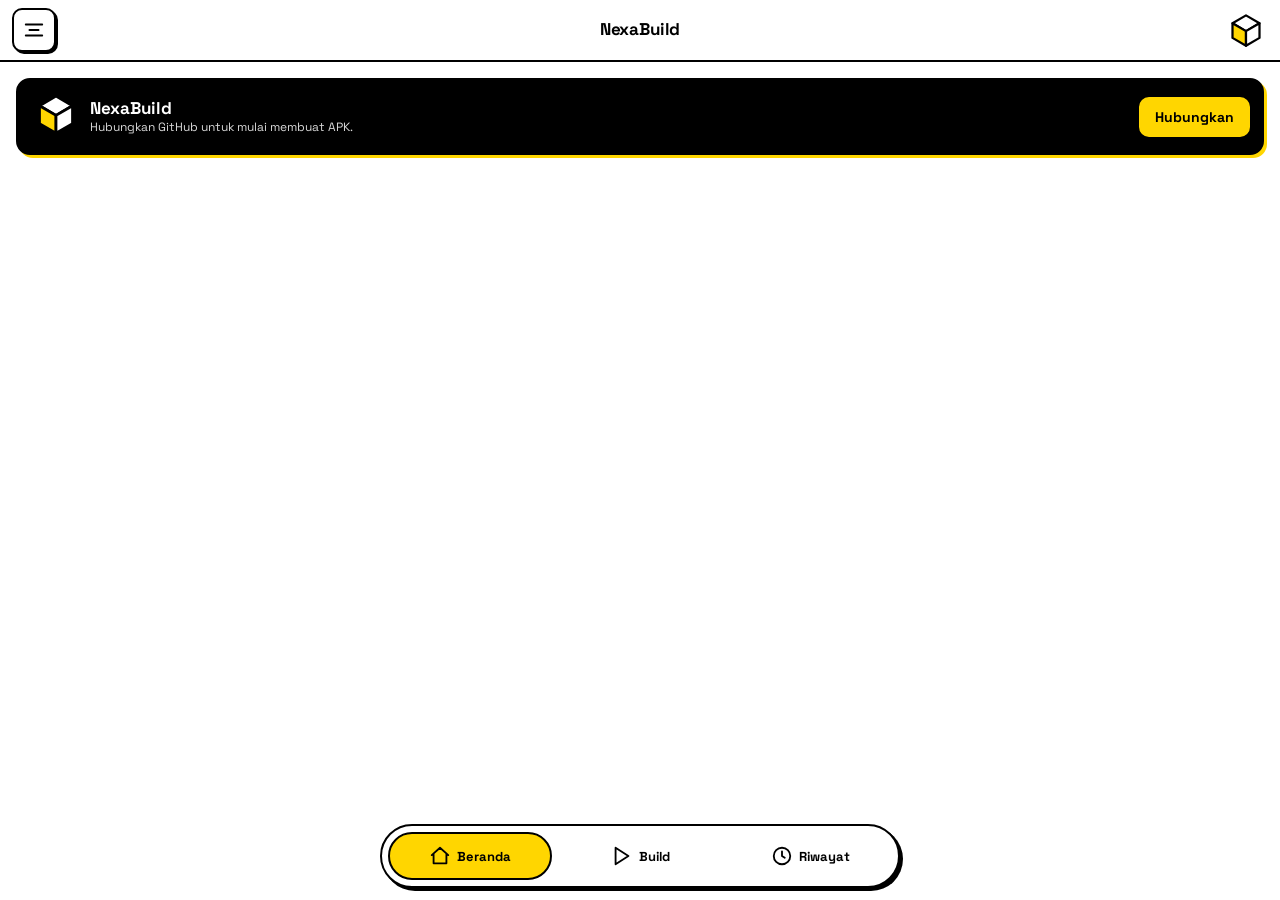
<file: index.html>
<!doctype html>
<html lang="id">
<head>
<meta charset="utf-8">
<meta name="viewport" content="width=device-width,initial-scale=1,viewport-fit=cover">
<meta name="theme-color" content="#ffffff">
<meta name="description" content="Ubah proyek menjadi APK lewat GitHub Actions, langsung dari HP. Gratis dan berjalan di akun GitHub-mu sendiri.">
<meta name="color-scheme" content="light">
<meta name="mobile-web-app-capable" content="yes">
<meta name="apple-mobile-web-app-capable" content="yes">
<meta name="apple-mobile-web-app-title" content="NexaBuild">
<link rel="apple-touch-icon" href="icons/apple-touch-icon.png">
<link rel="preconnect" href="https://fonts.googleapis.com"><link rel="preconnect" href="https://fonts.gstatic.com" crossorigin>
<link href="https://fonts.googleapis.com/css2?family=JetBrains+Mono:wght@500;700&family=Space+Grotesk:wght@400;500;700&display=swap" rel="stylesheet">
<link rel="manifest" href="manifest.json">
<link rel="icon" href="data:image/svg+xml,%3Csvg xmlns='http://www.w3.org/2000/svg' viewBox='0 0 32 32'%3E%3Crect width='32' height='32' fill='%23fff'/%3E%3Cg stroke='%23000' stroke-width='2' stroke-linejoin='round'%3E%3Cpolygon points='16,3 28,10 16,17 4,10' fill='%23fff'/%3E%3Cpolygon points='4,10 16,17 16,30 4,23' fill='%23FFD600'/%3E%3Cpolygon points='28,10 16,17 16,30 28,23' fill='%23fff'/%3E%3C/g%3E%3C/svg%3E">
<link rel="stylesheet" href="css/app.css">
<title>NexaBuild</title>
</head>
<body>
<header id="bar">
<button class="sq" id="mn" aria-label="Buka menu koneksi"><svg viewBox="0 0 24 24"><path d="M3 6h18M7 12h10M3 18h18"/></svg></button>
<h1>NexaBuild</h1>
<svg class="lg" id="logo" viewBox="0 0 32 32" aria-hidden="true"><polygon points="16,3 28,10 16,17 4,10" fill="#fff"/><polygon points="4,10 16,17 16,30 4,23" fill="#FFD600"/><polygon points="28,10 16,17 16,30 28,23" fill="#fff"/></svg>
</header>
<div id="pt">Tarik untuk muat ulang</div>

<main>
<section id="v-home"></section>
<section id="v-build" hidden>
<h1>Build</h1>
<div class="qb" id="qb" hidden></div><div class="qb" id="sync" hidden></div>

<div class="sc">
<div class="sh"><b>Sumber proyek</b><span class="tag" id="ut" hidden></span></div>
<select id="sr" hidden><option value="">-</option><option value="zip">zip</option><option value="url">url</option><option value="scratch">scratch</option></select>
<div class="seg3" id="srcs"><button data-v="zip" aria-pressed="false">File</button><button data-v="url" aria-pressed="false">URL</button><button data-v="scratch" aria-pressed="false">Dari nol</button></div>
<div id="szf" hidden><label class="dz" id="dz"><input id="zf" type="file" accept=".zip,.html,.htm"><span class="dzi"><svg viewBox="0 0 24 24"><path d="M12 16V4M7 9l5-5 5 5M4 16v4h16v-4"/></svg></span><span class="dzt"><b id="dzt">Pilih ZIP atau HTML</b><em id="dzs">Maks 50 MB</em></span><span class="dzb" id="dzb">Pilih</span><button class="sq" id="dzx" hidden aria-label="Hapus file"><svg viewBox="0 0 24 24"><path d="M6 6l12 12M18 6L6 18"/></svg></button></label></div>
<div id="uf" hidden><label>URL target<input id="su" type="url" placeholder="Situs web, repo Git, atau link ZIP" autocapitalize="off"></label><button class="btn w" id="anb" style="margin-bottom:10px">Baca URL</button></div>
<div id="sbw" hidden><div class="g2c"><label id="rfw">Branch / tag<input id="rf" placeholder="default" autocapitalize="off"></label><label>Subfolder<input id="sb" placeholder="root" autocapitalize="off"></label></div></div>
<div id="an"></div>
<label id="kdw" hidden>Jenis proyek (manual)<select id="kd"><option value="">Pilih jenis</option><option value="web">Web (HTML/JS)</option><option value="flutter">Flutter</option><option value="capacitor">Capacitor</option><option value="rn">React Native / Expo</option><option value="gradle">Gradle Android</option></select></label>
<div id="tplw" hidden><p style="margin:10px 0 6px">Template cepat</p><div class="tpl" id="tpl"></div></div>
</div>

<div class="sc">
<div class="sh"><b>Identitas</b></div>
<label><span class="lb">Nama aplikasi<span class="au" data-f="name"></span></span><input id="name" autocomplete="off"></label>
<label><span class="lb">Package name<span class="au" data-f="pkg"></span></span><input id="pkg" placeholder="otomatis jika kosong" autocapitalize="off"><small class="fe" id="pe"></small></label>
<div class="g2c"><label><span class="lb">versionName<span class="au" data-f="vn"></span></span><input id="vn" value="1.0.0"></label><label><span class="lb">versionCode<span class="au" data-f="vc"></span></span><input id="vc" type="number" value="1" inputmode="numeric"><small class="fe" id="ve"></small></label></div>
</div>

<details class="sc" open><summary class="sh"><b>Tampilan dan perilaku</b></summary>
<label>URL WebView<input id="url" type="url" placeholder="kosong = layar teks" autocapitalize="off"></label>
<div class="g2c"><label>Orientasi<select id="ori"><option value="unspecified">Bebas</option><option value="portrait">Portrait</option><option value="landscape">Landscape</option></select></label><label>Warna tema<input id="col" type="color" value="#ffd600"></label></div>
<label class="sw"><span>Layar penuh</span><input type="checkbox" id="fs"></label>
<div class="sw"><span>Warna status bar</span><input id="stc" type="color" value="#ffd600"><input type="checkbox" id="scb"></div>
<label class="sw"><span>Tarik untuk muat ulang</span><input type="checkbox" id="pull"></label><label class="sw"><span>Halaman offline</span><input type="checkbox" id="of"></label><label class="sw"><span>Tautan luar dibuka di browser</span><input type="checkbox" id="extl"></label><label class="sw"><span>Izinkan zoom</span><input type="checkbox" id="zm"></label><label class="sw"><span>Layar tetap menyala</span><input type="checkbox" id="kp"></label><label class="sw"><span>Mode kiosk</span><input type="checkbox" id="ki"></label>
<label class="sw"><span>Unggah berkas dan kamera di halaman</span><input type="checkbox" id="upl"></label>
<label class="sw"><span>Unduhan berkas</span><input type="checkbox" id="dwn"></label>
<label class="sw"><span>Cegah tangkapan layar</span><input type="checkbox" id="sec"></label>
<label class="sw"><span>Tekan dua kali untuk keluar</span><input type="checkbox" id="dbl"></label>
<label class="sw"><span>Minta izin saat aplikasi dibuka</span><input type="checkbox" id="rp" checked></label>
<div class="sw"><span>Splash screen</span><input id="spc" type="color" value="#ffd600"><input type="checkbox" id="spl"></div>
<label style="margin-top:10px">User agent<input id="ua" placeholder="bawaan" autocapitalize="off"></label>
</details>

<details class="sc"><summary class="sh"><b>Izin</b></summary>
<label class="sw"><span>Internet</span><input class="pm" type="checkbox" value="internet" checked></label><label class="sw"><span>Kamera</span><input class="pm" type="checkbox" value="camera"></label><label class="sw"><span>Penyimpanan</span><input class="pm" type="checkbox" value="storage"></label><label class="sw"><span>Lokasi</span><input class="pm" type="checkbox" value="location"></label><label class="sw"><span>Notifikasi</span><input class="pm" type="checkbox" value="notifications"></label>
</details>

<details class="sc"><summary class="sh"><b>Build dan rilis</b></summary>
<div class="g2c"><label>Format<select id="fmt"><option value="apk">APK</option><option value="aab">AAB</option><option value="both">APK + AAB</option></select></label><label>Varian<select id="var"><option value="release">Release</option><option value="debug">Debug</option></select></label></div>
<div class="g2c"><label>minSdk (min 26)<input id="min" type="number" value="26" inputmode="numeric"></label><label>Nama file<input id="out" placeholder="otomatis" autocapitalize="off"></label></div>
<label class="sw"><span>R8 minify dan shrink</span><input type="checkbox" id="mf"></label><label class="sw"><span>APK per ABI</span><input type="checkbox" id="abi"></label><label class="sw"><span>versionCode naik otomatis</span><input type="checkbox" id="ai" checked></label>
<label class="sw" id="ovw"><span>Terapkan nama dan package ke proyek</span><input type="checkbox" id="ov" checked></label><p class="muted">versionCode dan versionName tetap diperbarui agar build baru dapat menggantikan APK terpasang.</p>
<label style="margin-top:10px">Argumen Gradle<input id="ar" placeholder="--warning-mode all" autocapitalize="off"></label>
<label>Flavors<input id="fl" placeholder="free,pro" autocapitalize="off"></label>
<label>BuildConfig fields<textarea id="bc" rows="2" placeholder="API_URL=https://contoh.com" autocapitalize="off"></textarea></label>
<label>Catatan rilis<input id="nt" placeholder="masuk ke GitHub Release"></label>
<div class="g2c"><label>Preset<select id="ps"></select></label><label>&nbsp;<button class="btn w" id="psv">Simpan</button></label></div>
<div class="g2c" style="margin-top:8px"><button class="btn w" id="ex">Ekspor JSON</button><label class="btn w" style="margin:0;cursor:pointer">Impor JSON<input id="im2" type="file" accept=".json" hidden></label></div>
</details>

<details class="sc"><summary class="sh"><b>Ikon</b></summary>
<label>Ikon aplikasi (PNG)<input id="ic" type="file" accept="image/png"></label><p id="im"></p>
<div class="sw"><span>Warna latar ikon</span><input id="icbgc" type="color" value="#ffd600"><input type="checkbox" id="icbgs"></div>
</details>

<details class="sc"><summary class="sh"><b>Penandatanganan</b></summary>
<div class="sw" style="border-top:0"><span>Kunci tetap otomatis</span><span class="tag" id="fkt">?</span></div>
<p>Agar APK baru bisa dipasang di atas versi lama, semua build harus memakai kunci yang sama. Aktifkan sekali. Kunci disimpan terenkripsi di repo build. Tanpa ini, setiap build memakai kunci baru dan versi lama harus dihapus dulu.</p>
<button class="btn" id="fkb">Aktifkan kunci tetap</button><p id="fkm" style="margin-top:8px"></p>
<p style="margin-top:12px"><b>Atau pakai keystore sendiri:</b></p>
<label>File keystore<input id="ksf" type="file" accept=".jks,.keystore,.p12"></label>
<div class="g2c"><label>Password<input id="ksp" type="password" autocomplete="off"></label><label>Alias<input id="kal" value="key" autocapitalize="off"></label></div>
<button class="btn w" id="ksb">Simpan ke repo build</button><p id="ksm" style="margin-top:8px"></p>
</details>

<button class="btn" id="go">Build</button>
<p id="bm" style="margin-top:8px"></p>

<div class="term" id="term">
<div class="th"><div class="pc"><b id="pct" data-v="0">0</b><span>%</span></div>
<div class="tx"><span id="tt2" role="status" aria-live="polite">Menunggu build dimulai</span><em id="el">00:00</em></div>
<button class="sq" id="mm" aria-label="Menu konsol" aria-expanded="false"><svg viewBox="0 0 24 24"><path d="M12 5h.01M12 12h.01M12 19h.01" stroke-width="4"/></svg></button></div>
<div class="menu" id="mu" hidden>
<button id="cp">Salin log</button><button id="dt">Unduh .txt</button><button id="as" aria-pressed="true">Auto-scroll</button>
<div class="mf"><button data-f="" aria-pressed="true">Semua</button><button data-f="w" aria-pressed="false">Peringatan</button><button data-f="e" aria-pressed="false">Error</button></div>
<input id="sq" placeholder="Cari log" aria-label="Cari log"><button id="cn">Batalkan build</button></div>
<div class="pbar"><i id="pf"></i></div>
<div id="hn"></div>
<div id="tb"><div id="nl"></div><details id="lgd" hidden><summary>Log lengkap</summary><div id="gl"></div></details></div>
</div>
<div id="rs"></div>
</section>
<section id="v-hist" hidden>
<h1>Riwayat</h1>
<div class="row"><input id="hq" placeholder="Cari nama" aria-label="Cari"><select id="hf" aria-label="Filter status"><option value="">Semua</option><option value="success">Berhasil</option><option value="failure">Gagal</option><option value="cancelled">Dibatalkan</option></select></div>
<div id="hl"></div>
</section>
</main>

<nav id="nav">
<button data-t="0" aria-label="Beranda"><svg viewBox="0 0 24 24"><path d="M3 11l9-8 9 8M5 10v10h14V10"/></svg><span>Beranda</span></button>
<button data-t="1" aria-label="Build"><svg viewBox="0 0 24 24"><path d="M5 3l14 9-14 9z"/></svg><span>Build</span></button>
<button data-t="2" aria-label="Riwayat"><svg viewBox="0 0 24 24"><circle cx="12" cy="12" r="9"/><path d="M12 7v5l3 2"/></svg><span>Riwayat</span></button>
</nav>

<div id="sc"></div>
<aside id="dr" aria-label="Koneksi GitHub" aria-hidden="true">
<div class="dh"><h2>Koneksi GitHub</h2><button class="sq" id="dx" aria-label="Tutup"><svg viewBox="0 0 24 24"><path d="M5 5l14 14M19 5L5 19"/></svg></button></div>
<div class="card" id="ds"></div>
<div class="card" id="rpw" hidden><b>Repo build masih public</b><p>ZIP sumber dan berkas ikon yang diunggah bisa terlihat publik, termasuk riwayat commit. Jadikan repo private sebelum memproses proyek pribadi.</p><button class="btn" id="priv">Jadikan repo private</button></div>
<label>Personal access token<div class="pw"><input id="tk" type="password" autocomplete="off" autocapitalize="off"><button class="sq" id="te" aria-label="Tampilkan token"><svg viewBox="0 0 24 24"><path d="M2 12s4-7 10-7 10 7 10 7-4 7-10 7S2 12 2 12z"/><circle cx="12" cy="12" r="3"/></svg></button></div></label>
<div class="row"><label>Username template<input id="tu" value="buildernexa" autocapitalize="off" autocomplete="off"></label><label>Nama repo<input id="tr" value="apk-template" autocapitalize="off" autocomplete="off"></label></div>
<div class="stack"><button class="btn" id="lb">Hubungkan</button>
<div class="row" style="margin:0"><button class="btn w" id="tt">Tes koneksi</button><button class="btn w" id="lo">Putuskan</button></div></div>
<button class="btn w" id="ib" hidden>Instal aplikasi</button>
<p id="lm"></p>
<details><summary>Tentang dan privasi</summary><p style="margin-top:6px">NexaBuild <span id="ver"></span>. Token GitHub hanya disimpan di perangkat ini dan hanya dikirim ke api.github.com. Build berjalan di akun GitHub-mu sendiri, jadi menit Actions dan hasil build adalah milikmu. Tombol Putuskan menghapus token dari perangkat. <a href="privacy.html" target="_blank" rel="noopener">Kebijakan privasi</a>.</p></details>
<details><summary>Cara membuat token</summary>
<ol><li>GitHub, Settings, Developer settings, Personal access tokens (classic).</li><li>Generate token baru, centang <b>repo</b> dan <b>workflow</b>.</li><li>Salin token lalu tempel di atas.</li></ol></details>
</aside>
<div id="dp" hidden></div>
<div id="ts" role="status" aria-live="polite"></div>


<script src="js/core.js"></script>
<script src="js/home.js"></script>
<script src="js/history.js"></script>
<script src="js/console.js"></script>
<script src="js/analyze.js"></script>
<script src="js/results.js"></script>
<script src="js/build.js"></script>
<script src="js/extras.js"></script>
<script src="js/template.js"></script>
<script src="js/boot.js"></script>
</body>
</html>
</file>
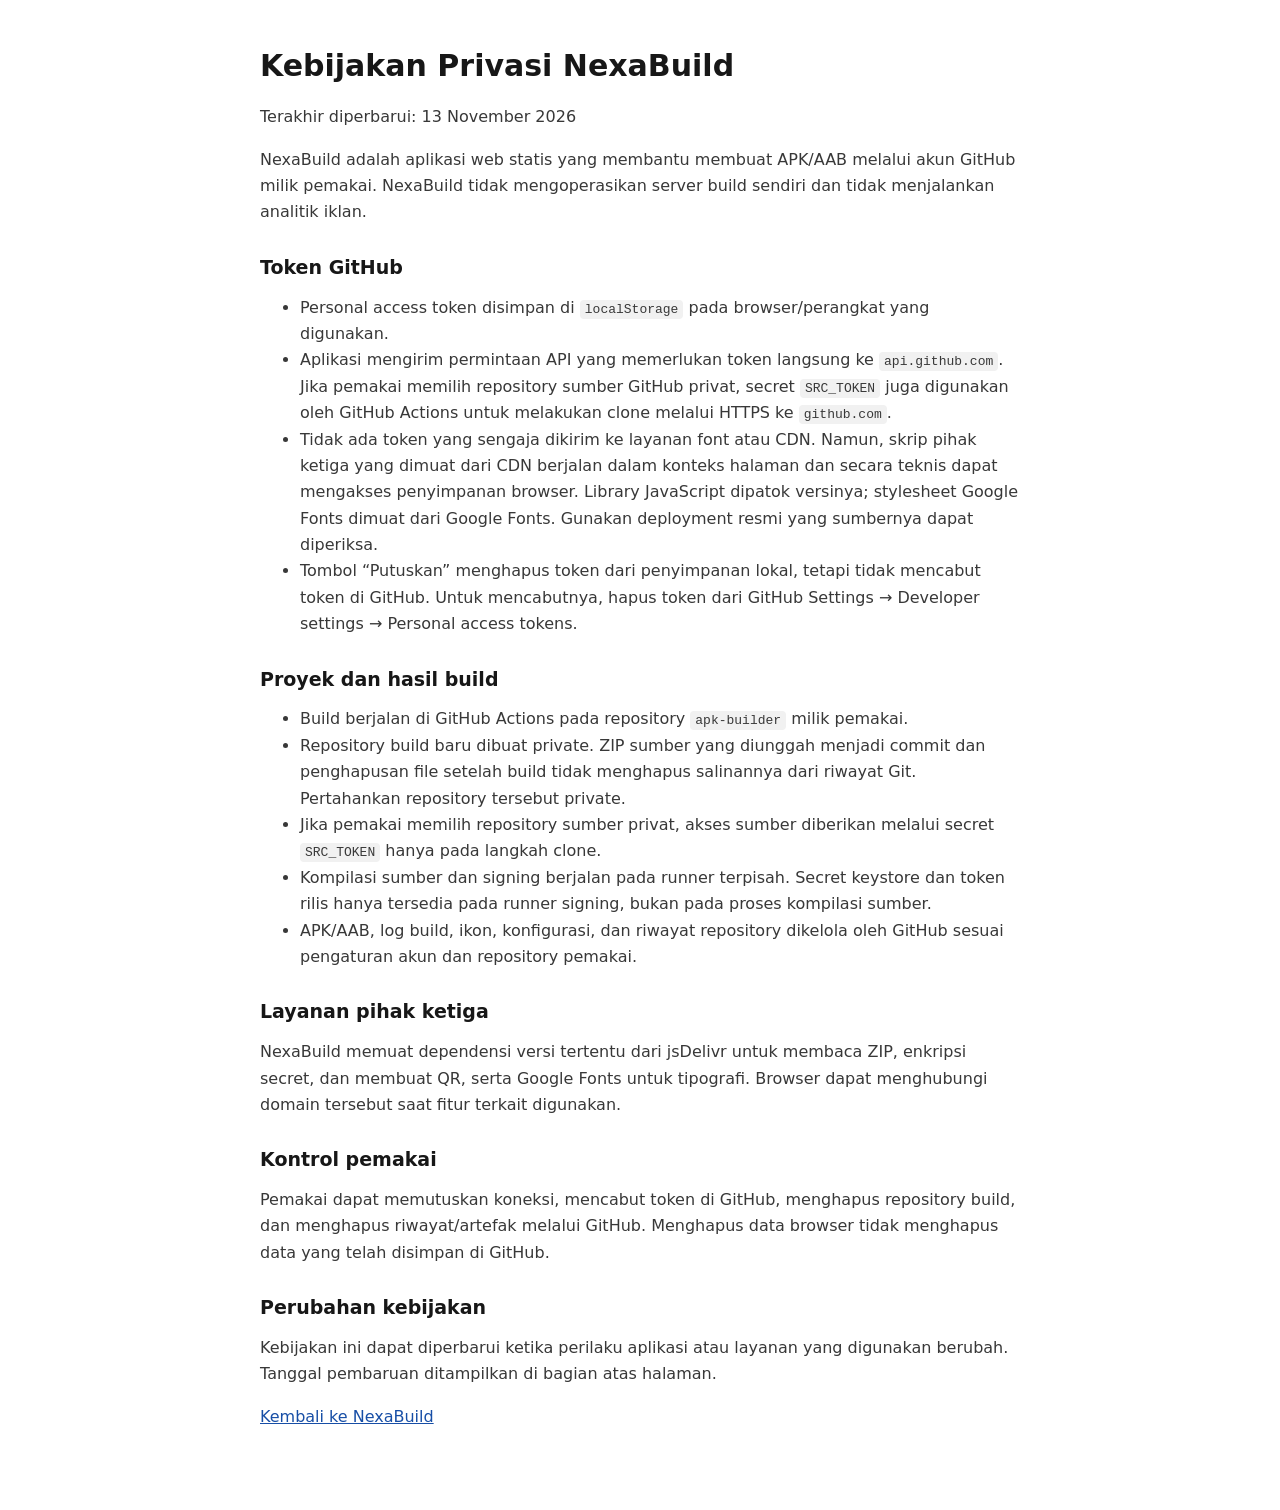
<file: privacy.html>
<!doctype html>
<html lang="id">
<head>
<meta charset="utf-8">
<meta name="viewport" content="width=device-width,initial-scale=1">
<meta name="theme-color" content="#ffffff">
<title>Kebijakan Privasi — NexaBuild</title>
<style>
:root{color-scheme:light;font-family:system-ui,-apple-system,"Segoe UI",sans-serif;color:#171717;background:#fff}body{max-width:760px;margin:0 auto;padding:28px 20px 64px;line-height:1.65}h1,h2{line-height:1.2}h1{font-size:30px}h2{font-size:19px;margin-top:30px}p,li{color:#383838}a{color:#174ea6}code{background:#f1f1f1;padding:2px 5px;border-radius:4px}
</style>
</head>
<body>
<h1>Kebijakan Privasi NexaBuild</h1>
<p>Terakhir diperbarui: 13 November 2026</p>
<p>NexaBuild adalah aplikasi web statis yang membantu membuat APK/AAB melalui akun GitHub milik pemakai. NexaBuild tidak mengoperasikan server build sendiri dan tidak menjalankan analitik iklan.</p>
<h2>Token GitHub</h2>
<ul>
<li>Personal access token disimpan di <code>localStorage</code> pada browser/perangkat yang digunakan.</li>
<li>Aplikasi mengirim permintaan API yang memerlukan token langsung ke <code>api.github.com</code>. Jika pemakai memilih repository sumber GitHub privat, secret <code>SRC_TOKEN</code> juga digunakan oleh GitHub Actions untuk melakukan clone melalui HTTPS ke <code>github.com</code>.</li>
<li>Tidak ada token yang sengaja dikirim ke layanan font atau CDN. Namun, skrip pihak ketiga yang dimuat dari CDN berjalan dalam konteks halaman dan secara teknis dapat mengakses penyimpanan browser. Library JavaScript dipatok versinya; stylesheet Google Fonts dimuat dari Google Fonts. Gunakan deployment resmi yang sumbernya dapat diperiksa.</li>
<li>Tombol “Putuskan” menghapus token dari penyimpanan lokal, tetapi tidak mencabut token di GitHub. Untuk mencabutnya, hapus token dari GitHub Settings → Developer settings → Personal access tokens.</li>
</ul>
<h2>Proyek dan hasil build</h2>
<ul>
<li>Build berjalan di GitHub Actions pada repository <code>apk-builder</code> milik pemakai.</li>
<li>Repository build baru dibuat private. ZIP sumber yang diunggah menjadi commit dan penghapusan file setelah build tidak menghapus salinannya dari riwayat Git. Pertahankan repository tersebut private.</li>
<li>Jika pemakai memilih repository sumber privat, akses sumber diberikan melalui secret <code>SRC_TOKEN</code> hanya pada langkah clone.</li>
<li>Kompilasi sumber dan signing berjalan pada runner terpisah. Secret keystore dan token rilis hanya tersedia pada runner signing, bukan pada proses kompilasi sumber.</li>
<li>APK/AAB, log build, ikon, konfigurasi, dan riwayat repository dikelola oleh GitHub sesuai pengaturan akun dan repository pemakai.</li>
</ul>
<h2>Layanan pihak ketiga</h2>
<p>NexaBuild memuat dependensi versi tertentu dari jsDelivr untuk membaca ZIP, enkripsi secret, dan membuat QR, serta Google Fonts untuk tipografi. Browser dapat menghubungi domain tersebut saat fitur terkait digunakan.</p>
<h2>Kontrol pemakai</h2>
<p>Pemakai dapat memutuskan koneksi, mencabut token di GitHub, menghapus repository build, dan menghapus riwayat/artefak melalui GitHub. Menghapus data browser tidak menghapus data yang telah disimpan di GitHub.</p>
<h2>Perubahan kebijakan</h2>
<p>Kebijakan ini dapat diperbarui ketika perilaku aplikasi atau layanan yang digunakan berubah. Tanggal pembaruan ditampilkan di bagian atas halaman.</p>
<p><a href="./index.html">Kembali ke NexaBuild</a></p>
</body>
</html>
</file>
<file: css/app.css>
/* NexaBuild · neobrutalism putih
   Urutan: token, dasar, komponen umum, kerangka aplikasi, beranda, build, konsol, riwayat */
:root{
 --ink:#000;--paper:#fff;--ac:#FFD600;--ac2:#FFF6B8;--mut:#474747;
 --bw:2px;--r:10px;--rc:14px;--rf:22px;
 --sh:3px 3px 0 var(--ink);--sh2:2px 2px 0 var(--ink);
 --s1:4px;--s2:8px;--s3:12px;--s4:16px;--s5:24px;
 --f:"Space Grotesk",system-ui,sans-serif;--m:"JetBrains Mono",ui-monospace,Menlo,monospace;
 --t1:.12s;--t2:.2s;--t3:.32s;--ez:cubic-bezier(.2,.9,.3,1.2)
}

/* ---------- dasar ---------- */
*{box-sizing:border-box;margin:0;-webkit-tap-highlight-color:transparent}
html{scroll-padding-top:76px}
body{font:400 14px/1.45 var(--f);color:var(--ink);background:var(--paper);-webkit-font-smoothing:antialiased}
[hidden]{display:none!important}
main{max-width:560px;margin:0 auto;padding:var(--s4) var(--s4) calc(108px + env(safe-area-inset-bottom))}
h1{font:700 22px/1.15 var(--f);letter-spacing:-.01em;margin-bottom:var(--s3)}
h2{font:700 15px/1.2 var(--f)}
p,.note{color:var(--mut);font-size:12px;margin-bottom:var(--s2)}
a{color:var(--ink)}
ol{padding-left:20px;margin-bottom:var(--s3);font-size:13px}
:focus-visible{outline:3px solid var(--ink);outline-offset:2px}
svg{width:22px;height:22px;fill:none;stroke:var(--ink);stroke-width:2;stroke-linecap:round;stroke-linejoin:round;flex:none}
.ell{overflow:hidden;text-overflow:ellipsis;white-space:nowrap;display:block}
.mono{font:500 11px var(--m);color:var(--mut)}
.stack{display:grid;grid-template-columns:minmax(0,1fr);gap:var(--s3);margin-bottom:var(--s3)}
.row{display:flex;gap:var(--s3);margin-bottom:var(--s3)}.row>*{flex:1;min-width:0}
.g2c{display:grid;grid-template-columns:repeat(2,minmax(0,1fr));gap:var(--s2)}.g2c>*{min-width:0}
.g2{display:grid;grid-template-columns:repeat(2,minmax(0,1fr));gap:var(--s3);margin-bottom:var(--s3)}

/* ---------- formulir ---------- */
label{display:block;margin-bottom:var(--s3);font-size:11px;font-weight:700;letter-spacing:.05em;text-transform:uppercase}
.lb{display:flex;align-items:center;gap:6px;min-height:22px;margin-bottom:var(--s1)}
input,select,textarea{display:block;width:100%;min-height:44px;padding:0 12px;font:500 14px var(--f);color:var(--ink);background:var(--paper);border:var(--bw) solid var(--ink);border-radius:var(--r);box-shadow:var(--sh2);transition:box-shadow var(--t1),transform var(--t1),background var(--t1)}
textarea{padding:10px 12px;min-height:72px;resize:vertical}
select{appearance:none;-webkit-appearance:none;padding-right:36px;background:var(--paper) url("data:image/svg+xml,%3Csvg xmlns='http://www.w3.org/2000/svg' viewBox='0 0 24 24' fill='none' stroke='%23000' stroke-width='3' stroke-linecap='round' stroke-linejoin='round'%3E%3Cpath d='M6 9l6 6 6-6'/%3E%3C/svg%3E") no-repeat right 12px center/16px}
input:focus,select:focus,textarea:focus{background-color:var(--ac2);box-shadow:4px 4px 0 var(--ink);transform:translate(-1px,-1px);outline:none}
input::placeholder,textarea::placeholder{color:#6b6b6b;font-weight:400}
input[type=file]{padding:9px 12px;font-size:12px}
input[type=color]{padding:3px;cursor:pointer}
input[type=color]::-webkit-color-swatch-wrapper{padding:0}
input[type=color]::-webkit-color-swatch{border:var(--bw) solid var(--ink);border-radius:6px}
.fe{display:block;min-height:16px;margin-top:2px;font-size:11px;font-weight:700;text-transform:none;letter-spacing:0}
[aria-invalid=true]{border-width:3px}
.au{display:inline-flex;text-transform:none;letter-spacing:0}
.au em{font-style:normal;border:var(--bw) solid var(--ink);border-radius:999px;padding:0 8px;font-size:10px;line-height:18px;background:var(--ac)}
.au button{border:var(--bw) solid var(--ink);border-radius:999px;background:var(--paper);font:700 10px var(--f);padding:0 8px;line-height:18px;color:var(--ink)}
.sw{display:flex;align-items:center;justify-content:space-between;gap:var(--s3);min-height:44px;margin:0;border-top:1px solid var(--ink);font-size:14px;font-weight:500;text-transform:none;letter-spacing:0}
.sw input[type=checkbox]{appearance:none;-webkit-appearance:none;flex:none;width:46px;height:26px;min-height:0;margin:0;padding:0;border-radius:999px;box-shadow:none;position:relative;cursor:pointer;transform:none}
.sw input[type=checkbox]::after{content:"";position:absolute;top:2px;left:2px;width:14px;height:14px;border:var(--bw) solid var(--ink);border-radius:50%;background:var(--paper);transition:transform var(--t2) var(--ez),background var(--t2)}
.sw input[type=checkbox]:checked{background:var(--ac)}
.sw input[type=checkbox]:checked::after{transform:translateX(20px);background:var(--ink)}
.sw input[type=color]{width:46px;height:30px;min-height:0;padding:1px;box-shadow:none;margin:0 0 0 auto}

/* ---------- tombol ---------- */
.btn{display:flex;align-items:center;justify-content:center;gap:var(--s2);width:100%;min-height:46px;padding:0 var(--s4);font:700 14px var(--f);text-transform:none;letter-spacing:0;color:var(--ink);background:var(--ac);border:var(--bw) solid var(--ink);border-radius:var(--r);box-shadow:var(--sh);cursor:pointer;text-decoration:none;transition:transform var(--t1),box-shadow var(--t1),background var(--t2)}
.btn.w{background:var(--paper)}
.sq{display:grid;place-items:center;flex:none;width:44px;height:44px;padding:0;color:var(--ink);background:var(--paper);border:var(--bw) solid var(--ink);border-radius:var(--r);box-shadow:var(--sh2);cursor:pointer;transition:transform var(--t1),box-shadow var(--t1)}
.btn:active,.sq:active,.qt:active,.chipb:active,.nx .btn:active{transform:translate(3px,3px);box-shadow:0 0 0 var(--ink)}
.btn:disabled{opacity:.5;pointer-events:none}
.chipb{flex:none;min-height:40px;padding:0 14px;font:700 13px var(--f);color:var(--ink);background:var(--paper);border:var(--bw) solid var(--ink);border-radius:999px;box-shadow:var(--sh2);transition:transform var(--t1),box-shadow var(--t1)}
.tpl{display:flex;gap:var(--s2);overflow-x:auto;margin:0 calc(-1*var(--s3));padding:2px var(--s3) var(--s2)}

/* ---------- elemen kecil ---------- */
.tag{display:inline-flex;align-items:center;min-height:22px;padding:0 10px;font:700 11px var(--f);white-space:nowrap;background:var(--paper);border:var(--bw) solid var(--ink);border-radius:999px}
.tag.success{background:var(--ac)}
.chips{display:flex;flex-wrap:wrap;gap:var(--s2);margin-top:var(--s3)}
.bar{height:8px;margin-top:var(--s2);overflow:hidden;border:var(--bw) solid var(--ink);border-radius:999px}
.bar i{display:block;height:100%;background:var(--ink)}
.bar i.ind{width:35%;animation:ind 1.1s ease-in-out infinite alternate}
.ib{display:grid;place-items:center;flex:none;width:40px;height:40px;background:var(--ac);border:var(--bw) solid var(--ink);border-radius:10px}
.sk{background:#ececec}
.qb{margin-bottom:var(--s3);padding:var(--s3);font-size:13px;font-weight:600;border:var(--bw) dashed var(--ink);border-radius:var(--r)}
.card{margin-bottom:var(--s3);padding:var(--s4);background:var(--paper);border:var(--bw) solid var(--ink);border-radius:var(--rc);box-shadow:var(--sh)}
.wh{display:flex;align-items:center;justify-content:space-between;gap:var(--s2);margin-bottom:var(--s3)}
.kv{display:grid;grid-template-columns:auto minmax(0,1fr);gap:6px 14px;margin-bottom:var(--s3);font-size:13px}
.kv dt{font-weight:700}.kv dd{margin:0;min-width:0;word-break:break-all}
.fl{padding:var(--s2) 0;font-size:13px;word-break:break-all;border-top:1px solid var(--ink)}
.wl{margin:var(--s2) 0 0;padding-left:18px;font-size:13px}.wl li{margin-bottom:var(--s1)}
.sec{display:flex;align-items:center;justify-content:space-between;margin:var(--s1) 0 var(--s2)}
.sec b{padding:4px 12px;font:700 11px var(--f);letter-spacing:.06em;text-transform:uppercase;color:var(--paper);background:var(--ink);border-radius:999px}
.blk{margin-bottom:var(--s3)}.blk .card{margin-bottom:0}

/* ---------- kerangka aplikasi ---------- */
#bar{position:sticky;top:0;z-index:10;display:grid;grid-template-columns:44px 1fr 44px;align-items:center;gap:var(--s2);padding:calc(var(--s2) + env(safe-area-inset-top)) var(--s3) var(--s2);text-align:center;background:var(--paper);border-bottom:var(--bw) solid var(--ink)}
#bar h1{margin:0;font-size:17px}
svg.lg{width:36px;height:36px;margin:auto;overflow:visible;transform-origin:50% 50%}
.lg polygon{animation:asm var(--t3) var(--ez) backwards}.lg polygon:nth-child(2){animation-delay:.1s}.lg polygon:nth-child(3){animation-delay:.2s}
.lg.spin{animation:spin 3s steps(6) infinite}
nav{position:fixed;left:50%;bottom:calc(12px + env(safe-area-inset-bottom));z-index:10;display:grid;grid-template-columns:repeat(3,minmax(0,1fr));gap:6px;width:calc(100% - 32px);max-width:520px;padding:6px;transform:translateX(-50%);background:var(--paper);border:var(--bw) solid var(--ink);border-radius:999px;box-shadow:var(--sh)}
nav button{display:flex;align-items:center;justify-content:center;gap:6px;min-height:48px;font:700 13px var(--f);color:var(--ink);background:var(--paper);border:var(--bw) solid transparent;border-radius:999px;transition:background var(--t2),transform var(--t1)}
nav button:active{transform:translate(2px,2px)}
nav button[aria-current=page]{background:var(--ac);border-color:var(--ink)}
#sc{position:fixed;inset:0;z-index:20;background:rgba(0,0,0,.5);opacity:0;visibility:hidden;transition:opacity var(--t2),visibility var(--t2)}
#dr{position:fixed;top:0;bottom:0;left:0;z-index:30;width:min(88vw,340px);overflow:auto;padding:calc(var(--s3) + env(safe-area-inset-top)) var(--s4) var(--s5);background:var(--paper);border-right:var(--bw) solid var(--ink);box-shadow:4px 0 0 var(--ink);transform:translateX(-100%);visibility:hidden;transition:transform var(--t2),visibility var(--t2)}
.open #sc{opacity:1;visibility:visible}.open #dr{transform:none;visibility:visible}
.dh{display:flex;align-items:center;justify-content:space-between;margin-bottom:var(--s3)}.dh h2{font-size:18px}
.pw{display:flex;gap:var(--s2)}.pw input{margin:0}
#ts{position:fixed;left:50%;bottom:calc(100px + env(safe-area-inset-bottom));z-index:40;max-width:90vw;padding:10px 14px;font-size:14px;color:var(--paper);background:var(--ink);border:var(--bw) solid var(--paper);border-radius:var(--r);box-shadow:3px 3px 0 var(--ac);opacity:0;pointer-events:none;transform:translate(-50%,20px);transition:opacity var(--t2),transform var(--t2)}
#ts.show{opacity:1;transform:translate(-50%,0)}
#pt{position:fixed;left:0;right:0;top:calc(60px + env(safe-area-inset-top));z-index:5;padding:6px;font-size:13px;text-align:center;transform:translateY(-60px);transition:transform .15s}
#dp{position:fixed;left:50%;top:calc(68px + env(safe-area-inset-top));z-index:15;width:calc(100% - 32px);max-width:520px;padding:var(--s3);transform:translateX(-50%);background:var(--paper);border:var(--bw) solid var(--ink);border-radius:var(--rc);box-shadow:var(--sh)}
#dp .wh{margin-bottom:var(--s2)}#dp p{margin:6px 0 0}

/* ---------- beranda ---------- */
.pills{display:grid;grid-template-columns:repeat(3,minmax(0,1fr));gap:var(--s2);margin-bottom:var(--s3)}
.pill{display:flex;align-items:center;justify-content:center;gap:6px;min-height:32px;padding:0 8px;font:700 11px var(--f);white-space:nowrap;background:var(--paper);border:var(--bw) solid var(--ink);border-radius:999px;box-shadow:var(--sh2)}
.pill i{width:9px;height:9px;flex:none;border:var(--bw) solid var(--ink);border-radius:50%}
.pill i.ok{background:var(--ink)}.pill i.on{background:var(--ac);animation:blink 1s steps(2) infinite}.pill i.er{background:var(--paper)}
.hero{display:grid;grid-template-columns:auto minmax(0,1fr) auto;align-items:center;gap:var(--s3);margin-bottom:var(--s3);padding:var(--s3) var(--s3) var(--s3) var(--s4);color:var(--paper);background:var(--ink);border:var(--bw) solid var(--ink);border-radius:var(--rc);box-shadow:3px 3px 0 var(--ac)}
.hero svg{width:44px;height:44px;stroke:var(--ink)}
.hero-t b{display:block;font:700 17px var(--f)}.hero-t span{display:block;font-size:12px;color:#d9d9d9}
.hero .btn{width:auto;min-height:40px;padding:0 14px;box-shadow:none;border-color:var(--ac)}
.fr{display:grid;grid-template-columns:minmax(0,1fr);gap:10px;margin-bottom:var(--s3);padding:10px;background:var(--paper);border:var(--bw) solid var(--ink);border-radius:var(--rf);box-shadow:var(--sh)}
.fr>*{min-width:0}
.fr .card{margin:0;padding:12px;border-radius:var(--rc);box-shadow:var(--sh2)}
.fr .pf{display:grid;grid-template-columns:minmax(0,1fr) auto;grid-template-rows:auto auto;align-items:center;gap:8px 10px;min-height:100px}
.pf-l{display:flex;align-items:center;gap:10px;min-width:0}
.av{position:relative;flex:none;width:54px;height:54px}
.av img{display:block;width:54px;height:54px;object-fit:cover;background:#eee;border:var(--bw) solid var(--ink);border-radius:50%}
.cam{position:absolute;right:-5px;bottom:-5px;display:grid;place-items:center;width:24px;height:24px;padding:0;background:var(--ac);border:var(--bw) solid var(--ink);border-radius:50%}
.cam svg{width:12px;height:12px}
.who{flex:1;min-width:0}.who b{display:block;font-size:15px;line-height:1.25}.who .note{margin:0;font-size:11px}
.pf .clk{grid-column:2;grid-row:1/3;display:grid;justify-items:center;align-content:center;gap:5px}
.clk svg{width:40px;height:40px}.clk .tag{min-height:20px;padding:0 8px;font-size:10px}
.pf .chips{grid-column:1;margin:0}
.row2{display:grid;grid-template-columns:repeat(2,minmax(0,1fr));gap:10px}
.fr .it{display:flex;align-items:center;gap:8px;min-height:66px;padding:8px 10px}
.fr .it .ib{width:34px;height:34px;margin:0}
.it .tt{flex:1;min-width:0}
.it .tt b{display:block;overflow:hidden;font-size:12px;text-overflow:ellipsis;white-space:nowrap}
.it .tt .note{display:block;overflow:hidden;margin:0;font-size:11px;text-overflow:ellipsis;white-space:nowrap}
.fr .it .bar{height:6px;margin-top:5px}
.g3{display:grid;grid-template-columns:repeat(3,minmax(0,1fr));gap:10px}
.fr .g3 .card{display:flex;flex-direction:column;align-items:flex-start;justify-content:space-between;gap:3px;min-height:98px;padding:9px}
.g3 .ib{width:30px;height:30px;margin:0}.g3 .ib svg{width:16px;height:16px}
.g3 b{font-size:22px;line-height:1}
.g3 .note{margin:0;font-size:10px;letter-spacing:.04em;text-transform:uppercase}
.g3 .tag{min-height:18px;padding:0 8px;font-size:10px}
.nx{display:grid;gap:var(--s3);margin-bottom:var(--s3);padding:var(--s4);background:var(--ac);border:var(--bw) solid var(--ink);border-radius:var(--rc);box-shadow:var(--sh)}
.nx-h{display:flex;justify-content:space-between;gap:var(--s2)}.nx>b{font-size:15px;line-height:1.35}
.nx .chips{margin:0}
.qg{display:grid;grid-template-columns:repeat(2,minmax(0,1fr));gap:var(--s3)}
.qt,.lk{display:flex;align-items:center;gap:10px;min-height:64px;padding:10px;font:inherit;text-align:left;text-decoration:none;color:var(--ink);background:var(--paper);border:var(--bw) solid var(--ink);border-radius:var(--rc);box-shadow:var(--sh2);transition:transform var(--t1),box-shadow var(--t1)}
.qt .ib,.lk .ib{width:36px;height:36px}
.qx{flex:1;min-width:0}.qx b{display:block;font-size:13px}.qx em{display:block;font-style:normal;font-size:11px;color:var(--mut)}
.lk{margin-bottom:var(--s3)}.lk:active{transform:translate(2px,2px);box-shadow:none}
.pl{display:grid;grid-template-columns:repeat(6,minmax(0,1fr));gap:6px}
.ps{display:grid;justify-items:center;gap:5px;font-size:11px;font-weight:700}
.ps i{display:grid;place-items:center;width:100%;height:36px;font-size:11px;font-style:normal;background:var(--paper);border:var(--bw) solid var(--ink);border-radius:var(--r)}
.ps.ok i{color:var(--paper);background:var(--ink)}.ps.on i{background:var(--ac);animation:blink 1s steps(2) infinite}.ps.er i{box-shadow:inset 0 0 0 2px var(--ink)}
.ch{display:flex;align-items:flex-end;gap:var(--s2);height:108px}
.cb{flex:1;display:grid;justify-items:center;align-items:end;gap:3px;font-size:11px;font-weight:700}
.cb i{display:block;width:100%;background:var(--ink);border:var(--bw) solid var(--ink);border-radius:4px;transform-origin:bottom;animation:grow .35s ease-out backwards}
.card .cb b{min-height:14px;font-size:12px}
.li{display:flex;align-items:center;justify-content:space-between;gap:var(--s2);min-height:44px;border-top:1px solid var(--ink)}.li:first-of-type{border-top:0}

/* ---------- halaman build ---------- */
.sc{margin-bottom:var(--s3);padding:var(--s3);background:var(--paper);border:var(--bw) solid var(--ink);border-radius:var(--rc);box-shadow:var(--sh)}
details.sc{padding:0 var(--s3)}details.sc[open]{padding-bottom:10px}
.sh{display:flex;align-items:center;justify-content:space-between;min-height:44px;margin:0;font-size:14px}
div.sc>.sh{min-height:28px;margin-bottom:var(--s2)}
details.sc>summary.sh{cursor:pointer}
summary{display:flex;align-items:center;min-height:44px;font-weight:700;cursor:pointer}
details{border:0}
.seg3{display:grid;grid-template-columns:repeat(3,minmax(0,1fr));gap:var(--s2);margin-bottom:10px}
.seg3 button{min-height:44px;font:700 13px var(--f);color:var(--ink);background:var(--paper);border:var(--bw) solid var(--ink);border-radius:var(--r);box-shadow:var(--sh2);transition:transform var(--t1),box-shadow var(--t1),background var(--t2)}
.seg3 button[aria-pressed=true]{background:var(--ac);box-shadow:none;transform:translate(2px,2px)}
.dz{display:flex;align-items:center;gap:10px;min-height:64px;margin:0 0 10px;padding:10px;text-transform:none;letter-spacing:0;background:var(--paper);border:var(--bw) dashed var(--ink);border-radius:var(--rc);box-shadow:var(--sh2);cursor:pointer;transition:background var(--t2),transform var(--t1),box-shadow var(--t1)}
.dz:active{transform:translate(2px,2px);box-shadow:none}.dz.has{background:var(--ac2);border-style:solid}
.dz input{display:none}
.dzi{display:grid;place-items:center;flex:none;width:40px;height:40px;background:var(--ac);border:var(--bw) solid var(--ink);border-radius:8px}.dzi svg{width:20px;height:20px}
.dzt{display:grid;flex:1;gap:1px;min-width:0}.dzt b{overflow:hidden;font-size:14px;text-overflow:ellipsis;white-space:nowrap}.dzt em{font-size:12px;font-style:normal;font-weight:400;color:var(--mut)}
.dzb{flex:none;padding:5px 12px;font-size:13px;font-weight:700;background:var(--paper);border:var(--bw) solid var(--ink);border-radius:var(--r);box-shadow:var(--sh2)}
#dzx{width:34px;height:34px;min-height:34px}#dzx svg{width:16px;height:16px}

/* ---------- konsol ---------- */
.term{position:relative;margin:var(--s4) 0;background:var(--paper);border:var(--bw) solid var(--ink);border-radius:var(--rc);box-shadow:var(--sh)}
.term.land{animation:land var(--t3) var(--ez)}
.th{display:flex;align-items:center;gap:var(--s3);padding:14px}
.pc{display:flex;align-items:baseline;gap:2px;min-width:88px;font:700 40px/1 var(--f)}.pc span{font-size:18px}
.tx{display:grid;flex:1;gap:2px;min-width:0}.tx span{overflow:hidden;font-size:14px;font-weight:700;text-overflow:ellipsis;white-space:nowrap}.tx em{font:500 12px var(--m);font-style:normal;color:var(--mut)}
.pbar{height:14px;background:var(--paper);border-top:var(--bw) solid var(--ink);border-bottom:var(--bw) solid var(--ink)}
.pbar i{display:block;width:0;height:100%;background:var(--ac);border-right:0 solid var(--ink);transition:width .25s linear}
.menu{position:absolute;right:10px;top:62px;z-index:5;display:grid;gap:6px;width:min(260px,calc(100% - 20px));padding:var(--s2);background:var(--paper);border:var(--bw) solid var(--ink);border-radius:var(--rc);box-shadow:var(--sh)}
.menu button,.menu input{width:100%;min-height:40px;padding:0 10px;font:700 13px var(--f);text-align:left;color:var(--ink);background:var(--paper);border:var(--bw) solid var(--ink);border-radius:var(--r);box-shadow:none}
.menu button[aria-pressed=true]{background:var(--ac)}
.mf{display:grid;grid-template-columns:repeat(3,1fr);gap:6px}.mf button{padding:0;text-align:center}
.fail{padding:var(--s3) 14px;background:var(--ac2);border-bottom:var(--bw) solid var(--ink)}
.fail .wh{margin-bottom:var(--s2)}.fail p{color:var(--ink);font-size:13px}
.fail .fm{font:600 12px/1.5 var(--m);word-break:break-word}
.fail details{margin:var(--s2) 0 var(--s3)}.fail summary{min-height:36px;font-size:12px}
.fail .btn{min-height:40px;box-shadow:var(--sh2)}
#tb{max-height:360px;overflow:auto;overflow-x:hidden;padding:var(--s3) 14px;font:500 13px/1.6 var(--m);overflow-wrap:anywhere}
.nl{display:flex;align-items:center;gap:10px;min-height:28px;animation:rise .25s ease-out}
.nl i{flex:none;width:12px;height:12px;border:var(--bw) solid var(--ink);border-radius:50%}
.nl.ok i{background:var(--ink)}.nl.on i{background:var(--ac);animation:blink 1s steps(2) infinite}.nl.er i{box-shadow:inset 0 0 0 3px var(--ink)}
.nl.nt i,.nl.id i{display:none}.nl.nt{color:var(--mut)}
.nl span{flex:1;min-width:0}.nl.on span::after,.nl.id span::after{content:"_";animation:blink 1s steps(2) infinite}
.nl em{font-size:12px;font-style:normal;color:var(--mut)}
#lgd{margin:10px -14px 0;padding:0 14px;border-top:var(--bw) solid var(--ink)}
#lgd>summary{font:700 13px var(--f)}
#gl details{margin:0;padding:0;border-top:1px solid var(--ink)}
#gl summary{gap:var(--s2);min-height:36px;font:600 12px var(--m)}
pre{margin:0;padding-bottom:10px;overflow-wrap:anywhere;white-space:pre-wrap;font:500 12px/1.55 var(--m);color:var(--ink)}
.ll{display:block;overflow-wrap:anywhere}.ll[hidden]{display:none}
.ln{display:inline-block;width:38px;color:var(--mut);user-select:none}
.Le{padding-left:6px;font-weight:700;background:var(--ac2);border-left:4px solid var(--ink)}
.Ls{font-weight:700;background:var(--ac)}.Lw{font-weight:700;text-decoration:underline}
details[open]>*:not(summary){animation:rise .25s ease-out}
.ct{width:100%;border-collapse:collapse;font-size:12px}.ct td{padding:6px;border:1px solid var(--ink);word-break:break-all}.ct tr.df td{font-weight:700;background:var(--ac2)}

/* ---------- gerak ---------- */
@keyframes land{from{opacity:0;transform:translate(6px,6px)}}
@keyframes rise{from{opacity:0;transform:translateY(6px)}}
@keyframes slide{from{opacity:0;transform:translateX(14px)}}
@keyframes blink{50%{opacity:.35}}
@keyframes grow{from{transform:scaleY(0)}}
@keyframes spin{to{transform:rotate(360deg)}}
@keyframes asm{from{opacity:0;transform:translateY(-12px)}}
@keyframes ind{from{transform:translateX(0)}to{transform:translateX(185%)}}
.pop>*{animation:land .3s var(--ez) backwards}
.pop>:nth-child(2){animation-delay:.04s}.pop>:nth-child(3){animation-delay:.08s}.pop>:nth-child(4){animation-delay:.12s}.pop>:nth-child(5){animation-delay:.16s}.pop>:nth-child(6){animation-delay:.2s}.pop>:nth-child(7){animation-delay:.24s}.pop>:nth-child(8){animation-delay:.28s}.pop>:nth-child(9){animation-delay:.32s}
.in{animation:slide var(--t2) ease-out}
.live{animation:blink 1s steps(2) infinite}
@media(prefers-reduced-motion:reduce){*,*::before,*::after{transition:none!important;animation:none!important}}

/* ---------- label + kolom ---------- */
label>input,label>select,label>textarea,label>.pw{margin-top:var(--s1)}
.lb+input,.lb+select{margin-top:0}


/* ---------- accordion di drawer ---------- */
#dr details{margin-bottom:var(--s3);padding:0 var(--s3);border:var(--bw) solid var(--ink);border-radius:var(--rc);box-shadow:var(--sh2)}
#dr details[open]{padding-bottom:var(--s2)}

/* ---------- anti-meluap: tidak ada yang boleh keluar bingkai ---------- */
html{overflow-x:hidden;overscroll-behavior-x:none;touch-action:pan-y pinch-zoom}
body{max-width:100%;overflow-wrap:break-word}
main,.card,.sc,.term,.nx,.hero,.qt,.lk,.fail{min-width:0;max-width:100%}
.btn{min-width:0;padding-top:8px;padding-bottom:8px;text-align:center;white-space:normal;overflow-wrap:anywhere}
.row>*,.g2c>*,.g2>*,.qg>*,.stack>*{min-width:0}
.tag{max-width:100%;overflow:hidden;text-overflow:ellipsis}
.wh>*{min-width:0}.wh h2{overflow-wrap:anywhere}
img,video,canvas{max-width:100%}

/* ---------- selaras foto referensi ---------- */
.fr .g3 .card{align-items:center;text-align:center}
.who b{font-size:16px}
.who .note{font-size:11px}
</file>
